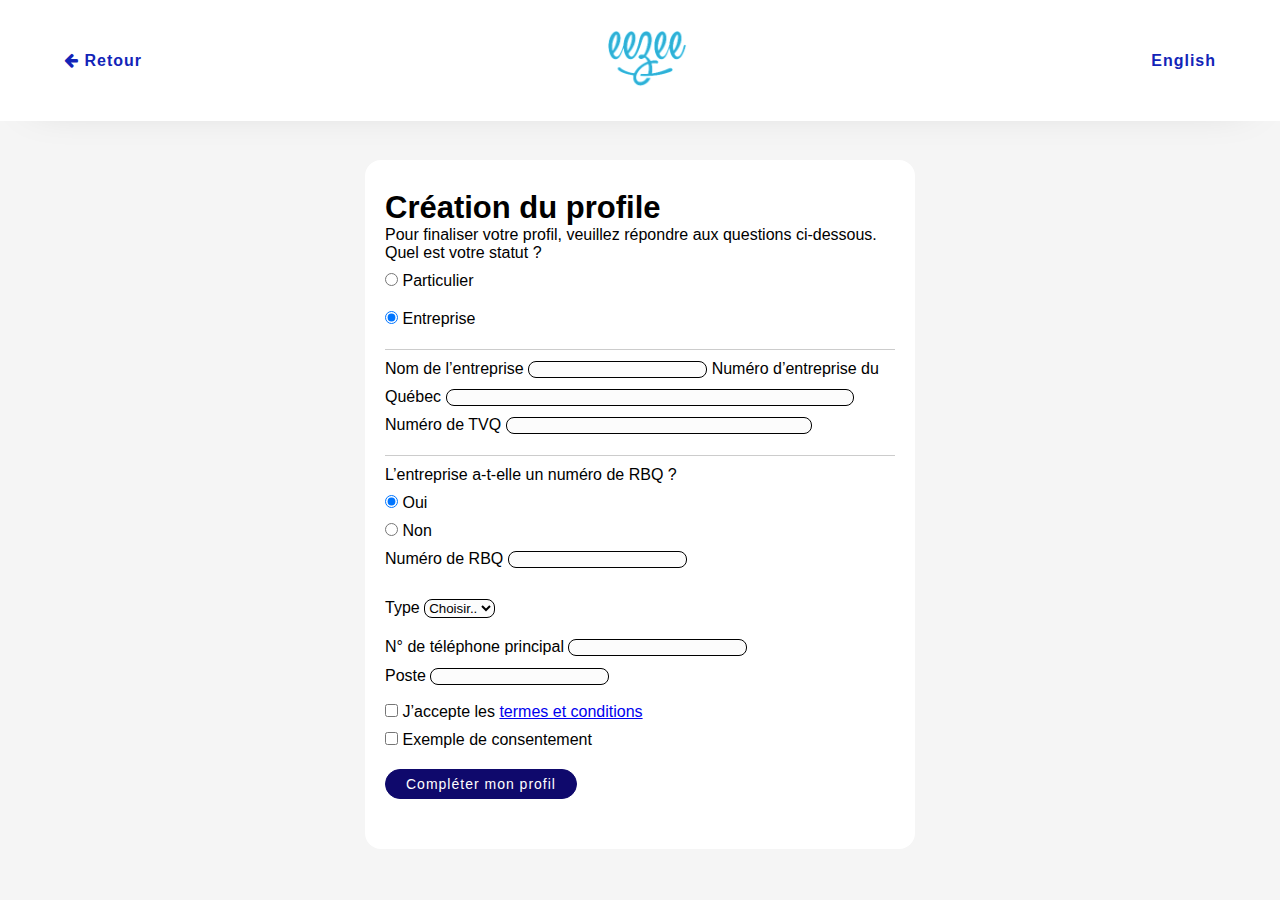
<file: profile.html>
<!DOCTYPE html>
<html lang="fr-BE">
<head>
	<meta charset="utf-8">
    <link rel="icon" type="image/x-icon" href="/img/favicon.ico">
	<meta name="viewport" content="width=device-width, initial-scale=1">
	<title>Profile - Nos business solutions | Eezee-It | Odoo Gold Partner</title>
	<!-- Importer Fichier CSS -->
	<link rel="stylesheet" type="text/css" href="css/profile.css">
	<!-- Bootstrap CSS -->
    <link href="https://cdn.jsdelivr.net/npm/bootstrap@5.0.2/dist/css/bootstrap.min.css" rel="stylesheet" integrity="sha384-EVSTQN3/azprG1Anm3QDgpJLIm9Nao0Yz1ztcQTwFspd3yD65VohhpuuCOmLASjC" crossorigin="anonymous">	<!-- Import Icons -->
	<link rel="stylesheet" href="https://cdnjs.cloudflare.com/ajax/libs/font-awesome/4.7.0/css/font-awesome.min.css">
	<!-- Bootstrap JS -->
	<script src="https://code.jquery.com/jquery-3.5.1.min.js" integrity="sha256-9/aliU8dGd2tb6OSsuzixeV4y/faTqgFtohetphbbj0=" crossorigin="anonymous"></script>
</head>
<body>

	<!--------------------------- Section Header ---------------------------->
	<header>
        <a accesskey="r" href="index.html" class="back-btn"><i class="fa fa-arrow-left" aria-hidden="true"></i> Retour</a>
        <a accesskey="i" href="index.html" class="logo"><img src="img/logo.png" alt="Logo-Eezee-It"></a>
		<a accesskey="l" href="#" class="lang-btn">English</a>
	</header>

	<!--------------------------- Section de Profil ---------------------------->
	<section class="profile" id="profile">

        <div class="container-profile">
            <div class="card-profile">
                <form id="demand-form" onsubmit="return confirm('Êtes-vous sûr d\'ajouter ces données?')">
                    <div class="first-party">
                        <h2>Création du profile</h2>
                        <p>Pour finaliser votre profil, veuillez répondre aux questions ci-dessous.</p>
                        <span>Quel est votre statut ?</span>
                        <div class="form-check">
                            <input class="form-check-input" type="radio" name="statut" id="statut" value="Particulier">
                            <label class="form-check-label" for="statut_id">
                                Particulier
                            </label>
                        </div>
                        <div class="form-check">
                            <input class="form-check-input" type="radio" name="statut" id="statut" value="Entreprise" checked>
                            <label class="form-check-label" for="flexRadioCheckedDisabled">
                                Entreprise
                            </label>
                        </div>
                    </div>
                    <div class="second-party">
                        <label for="">Nom de l’entreprise</label>
                        <input type="text" name="nom_entreprise" id="nom_entreprise" class="form-control" require>
                        <label for="">Numéro d’entreprise du Québec</label>
                        <input type="text" name="num_entreprise" id="num_entreprise" class="form-control" require>
                        <label for="">Numéro de TVQ</label>
                        <input type="text" name="num_tvq" id="num_tvq" class="form-control" require>
                    </div>

                    <div class="third-party">
                        <span>L’entreprise a-t-elle un numéro de RBQ ?</span><br>
                        <div class="form-check">
                            <input class="form-check-input" onchange="hideMsgRBQ(this)" type="radio" name="flexRadioDisabled1" id="flexRadioDisabled1" checked>
                            <label class="form-check-label" for="flexRadioDisabled1">
                                Oui
                            </label>
                        </div>
                        <div class="form-check">
                            <input class="form-check-input" onchange="hideFormRBQ(this)" type="radio" name="flexRadioDisabled1" id="flexRadioCheckedDisabled2">
                            <label class="form-check-label" for="flexRadioCheckedDisabled2">
                                Non
                            </label>
                        </div>
                        
                        <div class="adress">
                            <div id="divRBQ">
                                <div class="row">
                                    <div class="col-lg-12">
                                        <label for="">Numéro de RBQ</label>
                                        <input type="text" name="num_rbq" id="num_rbq" class="form-control">
                                    </div>
                                </div>
                                <div class="row">
                                    <div class="col-lg-3">
                                        <label for="">Type</label>
                                        <select name="type" id="type" class="form-control">
                                            <option value="" disabled selected>Choisir..</option>
                                            <option value="bureau">Bureau</option>
                                            <option value="autre">autre</option>
                                        </select>
                                    </div>
                                    <div class="col-lg-6">
                                        <label for="">N° de téléphone principal</label>
                                        <input type="text" name="num_tel" id="num_tel" class="form-control">
                                    </div>
                                    <div class="col-lg-3">
                                        <label for="">Poste</label>
                                        <input type="text" name="poste" id="poste" class="form-control">
                                    </div>
                                </div>
                            </div>

                            <div id="divMsg" style="position: relative; top: -130px; visibility: hidden;">
                                Auncun numéro de RBQ
                            </div>

                            <div class="form-check-label">
                                <input class="form-check-input" type="checkbox" value="" name="conditions" id="conditions" required>
                                <label class="form-check-label" for="conditions">
                                    J’accepte les <a href="#open-modal">termes et conditions</a>
                                </label>
                            </div>
                            <div class="form-check">
                                <input class="form-check-input" type="checkbox" value="oui" name="consentement" id="consentement">
                                <label class="form-check-label" for="consentement">
                                    Exemple de consentement
                                </label>
                            </div>

                            <button type="submit" accesskey="s">Compléter mon profil</button>
                        </div>
                    </div>
                </form>
                <div id="response">
                    <pre></pre>
                </div>
			</div>
        </div>
	
        <!--------------------------- Modal(Termes & Conditions) ---------------------------->
        <div id="open-modal" class="modal-window">
            <div>
                <a href="#" title="Close" class="modal-close">Fermer</a>
                <h1>Termes et conditions</h1>
                <div>Eezee-it booste votre transformation digitale.</div>
                <br>
                <p>Nous repensons les business models pour une meilleure adaptation à cette nouvelle ère digitale et pour faire de votre site 
                    web une nouvelle source de revenus et de productivité. Nous mettons en place des applications de pointe (ODOO) afin 
                    d'offrir une expérience intégrée à vos clients, depuis le web jusqu'à la facture.</p>
                <div><small>Voir Détails 👇</small></div>
                <a href="https://eezee-it.com/fr_BE/aboutus" accesskey="l" target="_blank">
                    Eezee-It S.A.
            </div>
        </div>

	</section>

</body>

<!--------------------------- Visibilité de partie RBQ ---------------------------->
<script>
    function hideFormRBQ(x) {
        if (x.checked) {
            document.getElementById("divRBQ").style.visibility = "hidden";
            document.getElementById("divMsg").style.visibility = "visible";
        }
    }

    function hideMsgRBQ(x) {
        if (x.checked) {
            document.getElementById("divMsg").style.visibility = "hidden";
            document.getElementById("divRBQ").style.visibility = "visible";
        }
    }
</script>
<!--------------------------- Importer libs Ajax ---------------------------->
<script>
    (function($){
        function processForm(e){

        var statut         = $("input[name='statut']:checked").val();
        var nom_entreprise = $('#nom_entreprise').val();
        var num_entreprise = $('#num_entreprise').val();
        var num_tvq        = $('#num_tvq').val();
        var num_rbq        = $('#num_rbq').val();
        var type           = $('#type').val();
        var num_tel        = $('#num_tel').val();
        var poste          = $('#poste').val();
        var consentement   = $("input[name='consentement']:checked").val();
        if (consentement == 'oui') {
            consentement ='oui';
        } else {
            consentement = 'non';
        }
        
        $.ajax({
            url: 'http://127.0.0.1:8000/api/postProfile/',
            dataType: 'json',
            type: 'post',
            contentType: 'application/json',
            data: JSON.stringify({ 
                "statut": statut, 
                "nom_entreprise": nom_entreprise, 
                "num_entreprise": num_entreprise, 
                "num_tvq": num_tvq ,
                "num_rbq": num_rbq,
                "type": type,
                "num_tel": num_tel,
                "poste": poste,
                "consentement": consentement
                }), 
            processData: false,
            success: function( data, textStatus, jQxhr ){
                $('#response pre').html( JSON.stringify( data ) );
            },
            error: function( jqXhr, textStatus, errorThrown ){
                console.log( errorThrown );
            }
        });

        e.preventDefault();
        }

        $('#demand-form').submit( processForm );
    })(jQuery);
</script>
</html>
</file>
<file: css/profile.css>
/*
Description: Test Technique eezee
Développeur: BENNACEUR Mohamed El Mahdi
Développeur Email: bennasseur.medmahdi@gmail.com
Version: 1.1
*/

@import url('https://fonts.cdnfonts.com/css/open-sans');

*{
	padding: 0;
	margin: 0;
	box-sizing: border-box;
	font-family: 'Open Sans', sans-serif;
	scroll-behavior: smooth;
}
:root{
	--bg-color: #ffffff;
	--bg-color-gris: #f5f5f5;
	--text-color: #000;
	--secound-color: #a09dab;
	--main-color: #0F096C;
	--big-font: 4rem;
	--title-font: 31px;
	--title-font-sub: 16px;
	--p-font: 1.1rem;
	--font-light: 'Open Sans Light', sans-serif;
	--font-condensed: 'Open Sans Condensed', sans-serif;
}
body{
	background: var(--bg-color-gris);
	color: var(--text-color);
}

/********************* Header **********************/
header{
    position: relative;
    width: 100%;
    right: 0;
    z-index: 1000;
    display: flex;
    align-items: center;
    justify-content: space-between;
    background: transparent;
    padding: 30px 5%;
    transition: .3s;
	background: var(--bg-color);
	box-shadow: 0px 13px 45px -36px rgba(0,0,0,0.25);
}
.logo img{
    max-width: 100%;
    width: 80px;
    height: auto;
}
.back-btn{
	color: #1224B8;
    font-weight: 700;
	letter-spacing: 1px;
	font-size: var(--h2-font-sub);
	text-decoration: none;
}
.lang-btn{
	color: #1224B8;
    font-weight: 700;
	letter-spacing: 1px;
	font-size: var(--h2-font-sub);
	text-decoration: none;
}

/********************* Profile **********************/
.container-profile{
    position: relative;
    display: flex;
    justify-content: center;
    flex-wrap: wrap;
    width: 100%;
	background: var(--bg-color-gris);
}
.card-profile{
	max-width: 100vm;
    width: 550px;
	margin: 3% 0%;
	background: var(--bg-color);
    padding: 30px 20px;
    border-radius: 16px;
}
.card-profile h2{
	font-size: var(--title-font);
	font-weight: 600;
}
.card-profile p{
	font-size: var(--title-font-sub);
}
input[name="name_entreprise"] {
	width: 100%;
	margin-bottom: 2%;
}
input[name="num_entreprise"] {
	width: 80%;
	margin-bottom: 2%;
}
input[name="num_tvq"] {
	width: 60%;
	margin-bottom: 2%;
}
.first-party{
	display: flex;
	flex-direction: column;
	padding-bottom: 2%;
	margin-bottom: 2%;
	border-bottom: .5px solid #ccc;
}
.form-check{
	margin: 2% 0%;
}
.form-check-label{
	margin-top: -2%;
}
.second-party{
	padding-bottom: 2%;
	margin-bottom: 2%;
	border-bottom: .5px solid #ccc;
}
button{
	padding: 6px 20px;
	background: var(--main-color);
	border-radius: 72px !important;
	color: #ffffff;
	letter-spacing: 1px;
	font-size: 14px;
	font-weight: 500;
	text-decoration: none;
	transition: ease .5s;
	margin-top: 2% !important;
	border: 1px solid #0F096C;
}
button:hover {
	background: var(--bg-color-gris);
	color: #0F096C;
	border: 1px solid #0F096C;
}
input[type="text"], select {
	background: var(--bg-color-gris);
	border: .5px solid var(--text-color) !important;
	border-radius: 8px;
	background: #fcfcfc;
	margin-bottom: 2%;
}
#response pre{
	color: var(--main-color);
	font-size: 16px;
	font-weight: 700;
	margin-top: 20px;
}
select{
	margin: 4% 0%;
}

/*---- Modal ----*/
.modal-window {
	position: fixed;
	background-color: rgba(57, 57, 57, 0.655);
	top: 0;
	right: 0;
	bottom: 0;
	left: 0;
	z-index: 999;
	visibility: hidden;
	opacity: 0;
	pointer-events: none;
	transition: all 0.3s;
}
.modal-window:target {
	visibility: visible;
	opacity: 1;
	pointer-events: auto;
}
.modal-window > div {
	width: 400px;
	position: absolute;
	top: 50%;
	left: 50%;
	transform: translate(-50%, -50%);
	padding: 2em;
	background: white;
}
.modal-window header {
	font-weight: bold;
}
.modal-window h1 {
	font-size: 150%;
	margin: 0 0 15px;
}

.modal-close {
	color: #aaa;
	line-height: 50px;
	font-size: 80%;
	position: absolute;
	right: 0;
	text-align: center;
	top: 0;
	width: 70px;
	text-decoration: none;
}
.modal-close:hover {
	color: black;
}
</file>
